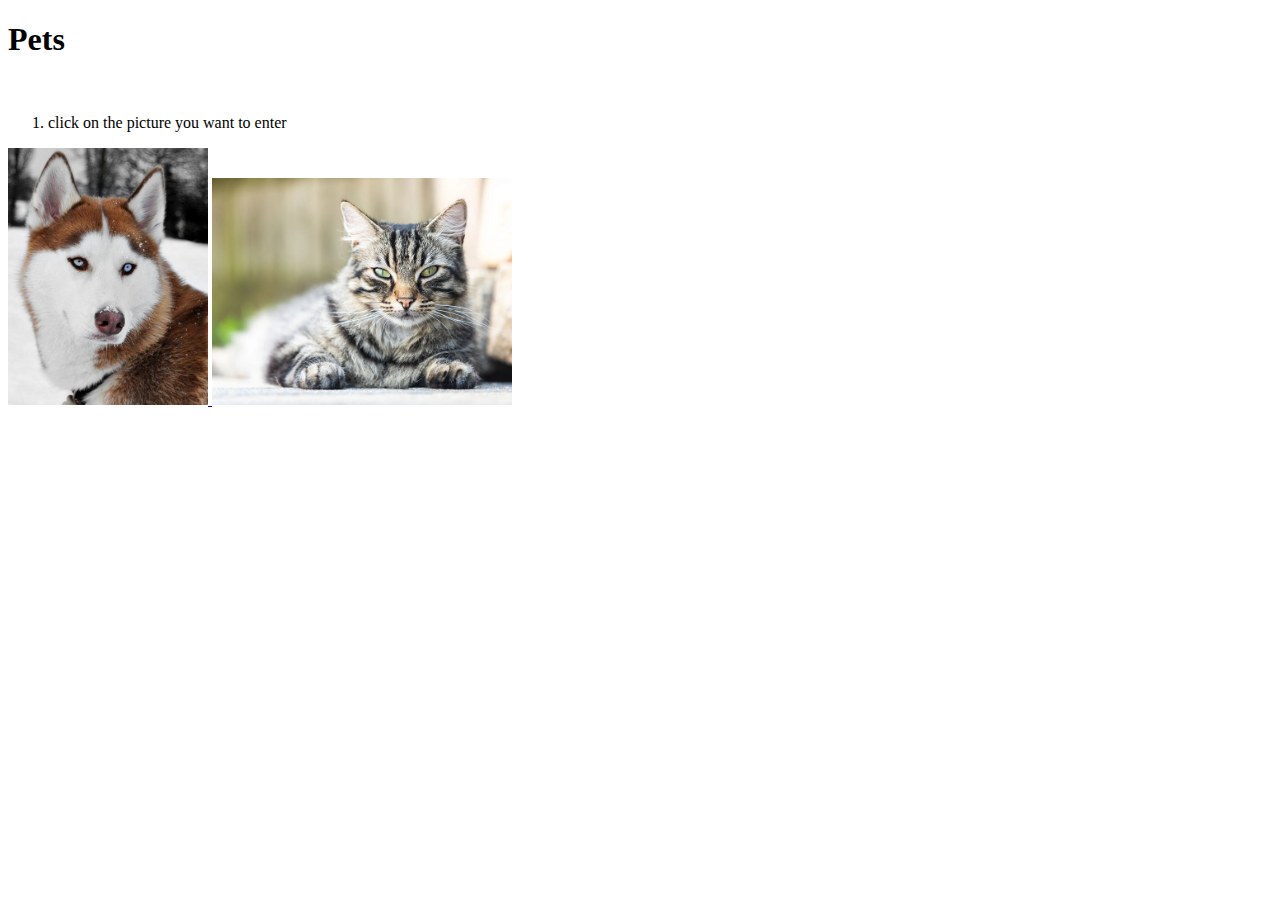
<file: index.html>
<!DOCTYPE html>
<html lang="en">
<head>
    <meta charset="UTF-8">
    <meta name="viewport" content="width=device-width, initial-scale=1.0">
    <title>Pets for sale</title>
    <link rel="stylesheet" href="css/styles.css">
</head>
<body class="rub">
    <h1>Pets</h1>
    <br>
    <ol>
    <li>   click on the picture you want to enter </li>
    </ol>
    <a href="Dogs.html">
    <img src="images/husky3.jpg" alt="" width="200">
</a>
<a href="cats.html">
    <img src="images/cat.jpg" alt="" width="300">
</a>
</body>
</html>
</file>
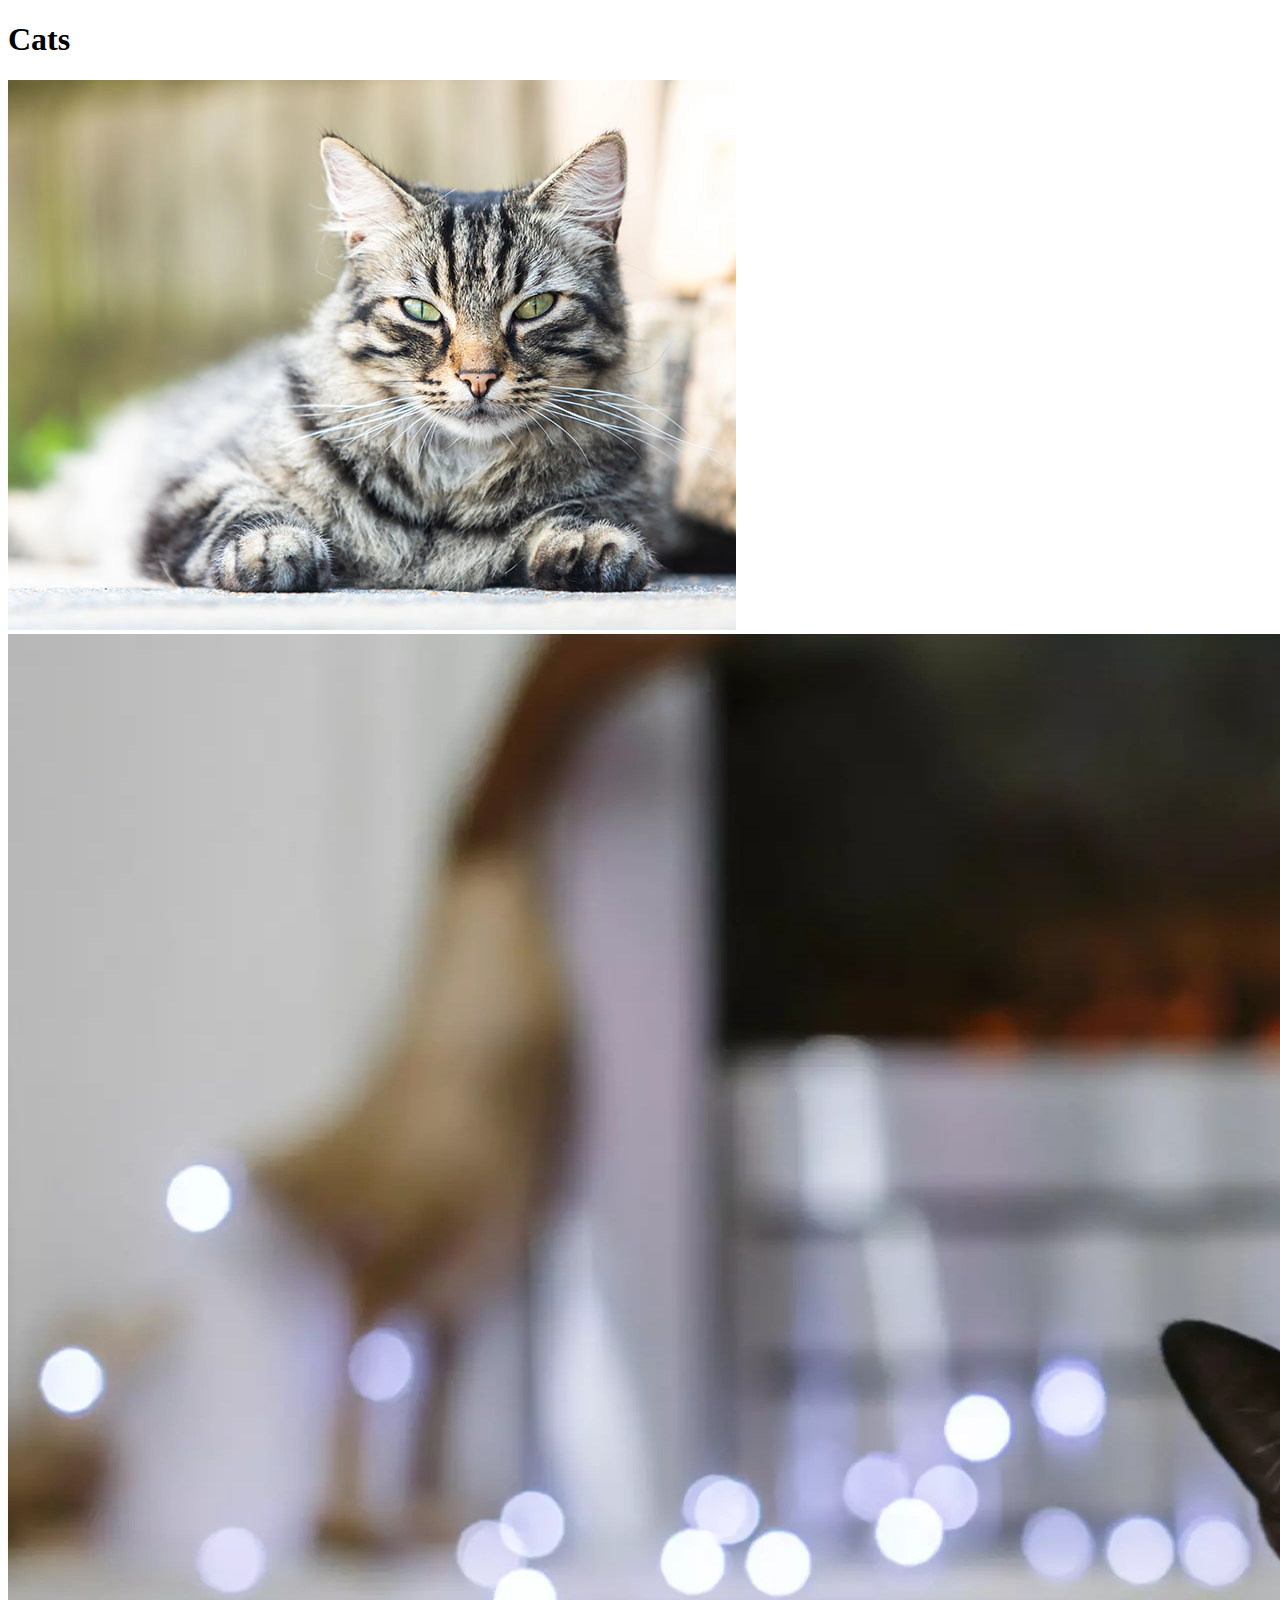
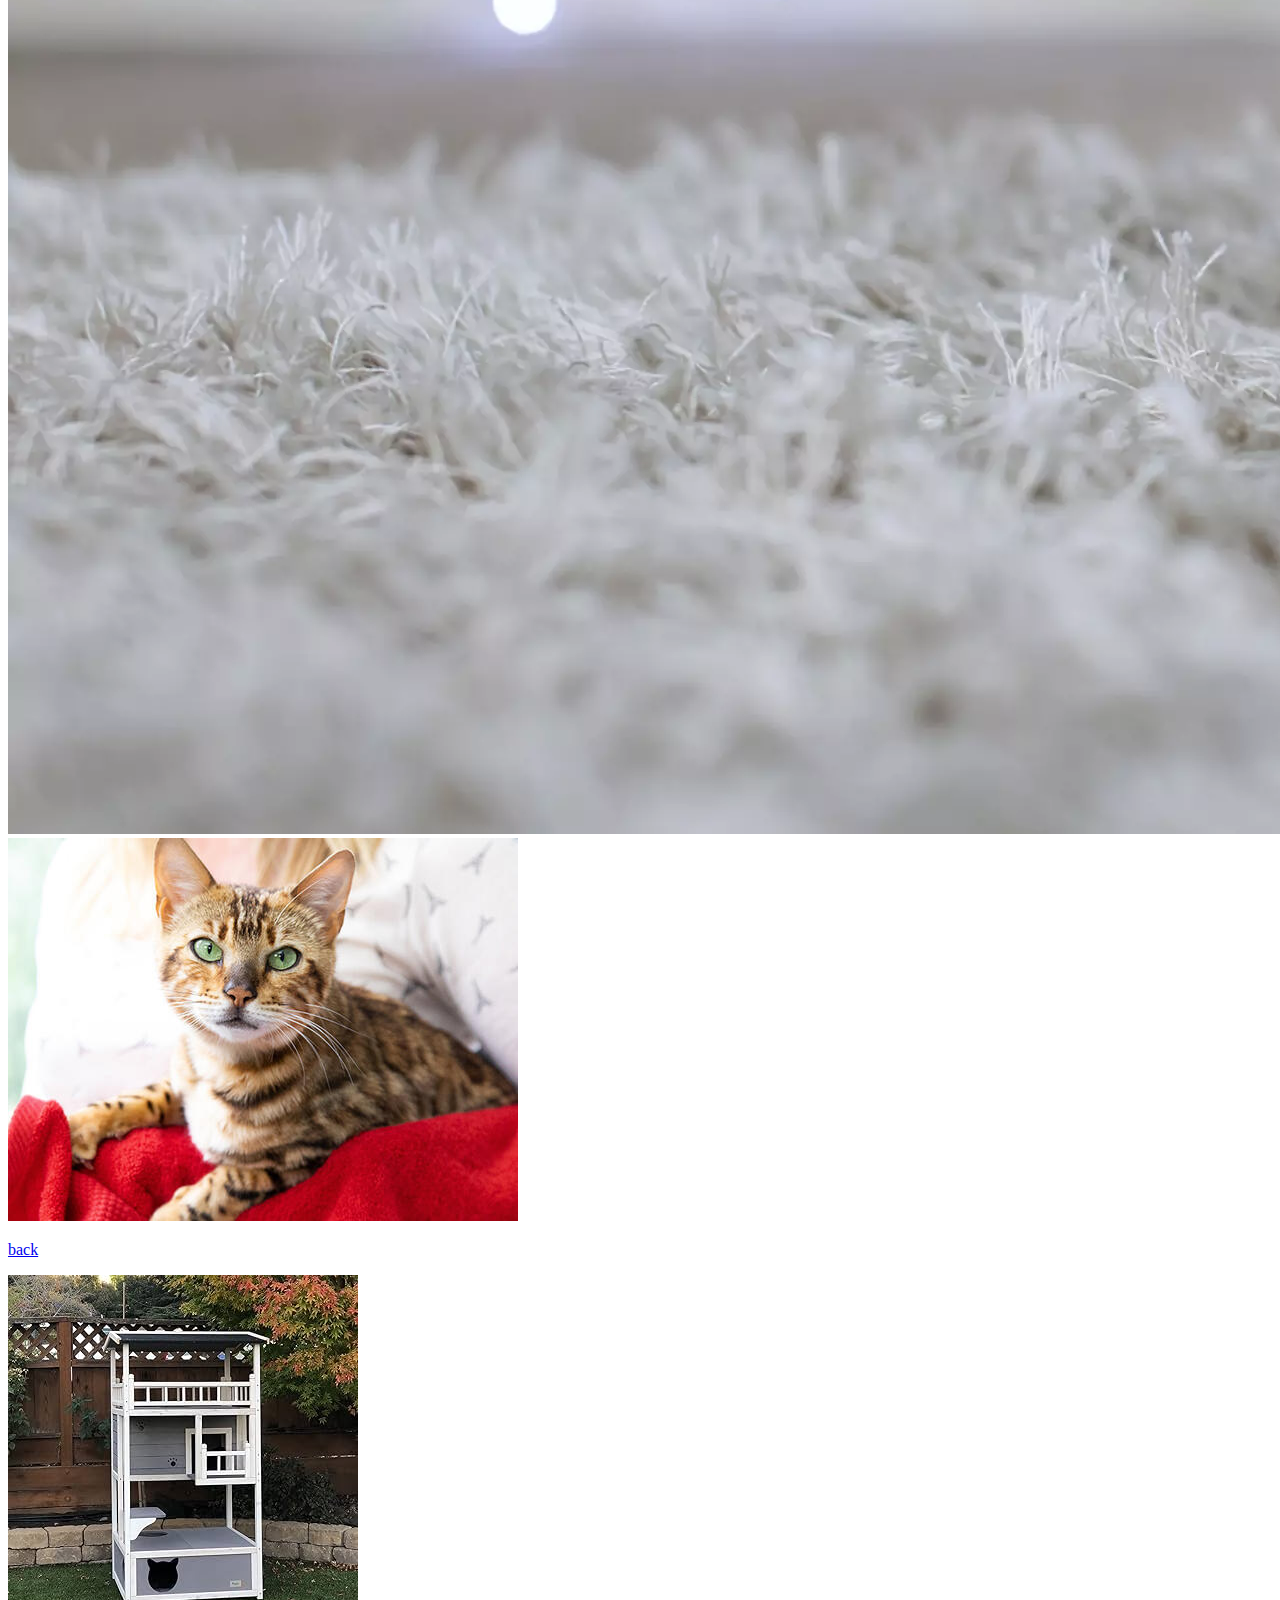
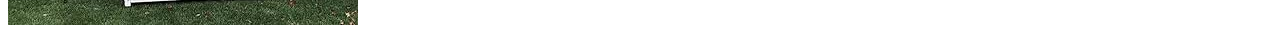
<file: cats.html>
<!DOCTYPE html>
<html lang="en">
<head>
    <meta charset="UTF-8">
    <meta name="viewport" content="width=device-width, initial-scale=1.0">
    <title>Cats</title>
    <link rel="stylesheet" href="">
</head>
<body id="tel">
    <h1>Cats</h1>
    <img src="images/cat.jpg" alt="">
        <img src="images/cats2.jpeg" alt="">
    <img src="images/cats3.jpg" alt="">
    <a href="index.html">
       <p> back</p>
        <img src="images/cats shelter.jpg" alt="">
    </a>
    
</body>
</html>
</file>
<file: css/styles.css>
.rub{
    background-image: url("/images/");
}
#tel{
    background-image: url("/images/cats\ shelter.jpg");
}
p{
    font-size: 40px;
}
.be{
    background-image: url("/images/dogs\ shelter.png");
    color: bisque;
}
</file>
